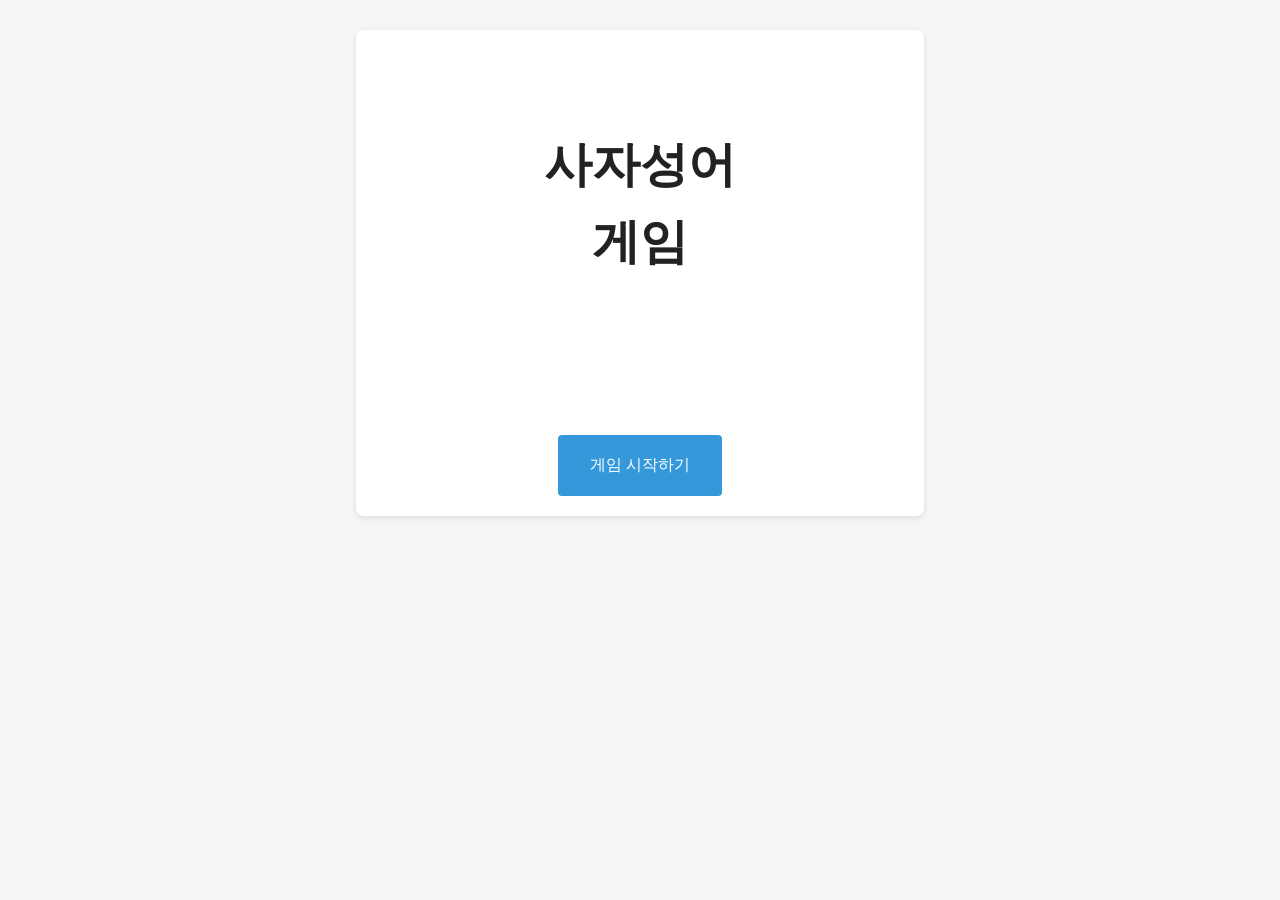
<file: index.html>
<!DOCTYPE html>
<html lang="ko">
<head>
  <meta charset="UTF-8">
  <title>시작 화면</title>
  <link rel="stylesheet" href="main_style.css">
</head>
<body>
  <main>
    <section id="start-main">
      <h2><br></h2>
      <h1>사자성어<br>게임</h1>
      <h2><br><br></h2>
  <button id="start-btn" onclick="goToMain()">게임 시작하기</button>
    </section>
  </main>
  <script>
    function goToMain() {
      window.location.href = "realmain.html";
    }
  </script>
</body>
</html>
</file>
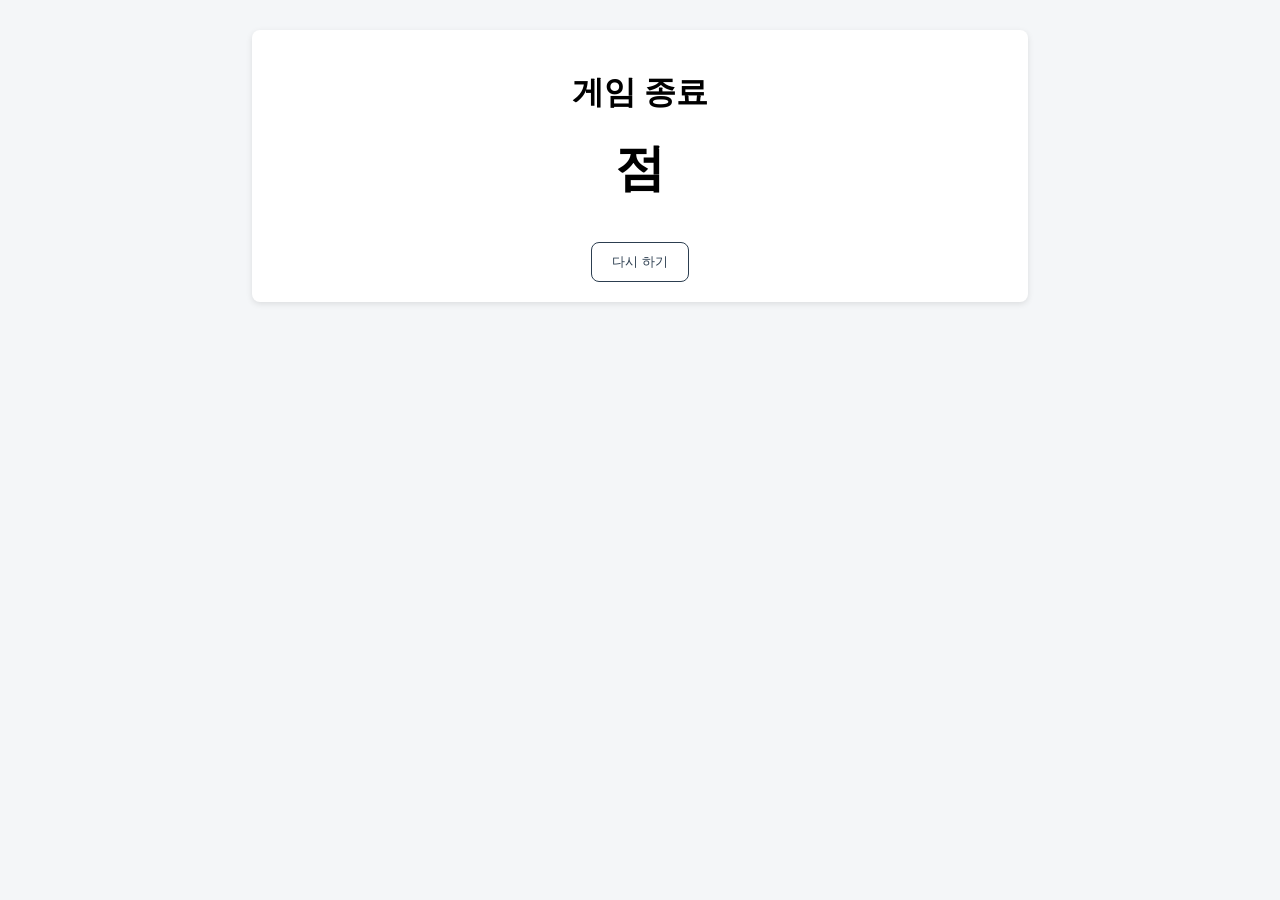
<file: 26407_end.html>
<!DOCTYPE html>
<html lang="ko">
<head>
  <meta charset="UTF-8">
  <title>끝</title>
  <style>
    body {        
    margin: 0;
    font-family: Arial, sans-serif;
    background-color: #f4f6f8;
    color: #000000;
    display: flex;
    justify-content: center;
    align-items: center;
    text-align: center;
    width: 800px;
    margin: 30px auto;
    padding: 0 16px;    
}

/* 전체 박스 */
.container {
    background-color: white;
    border-radius: 8px;
    padding: 20px;
    margin-bottom: 20px;
    box-shadow: 0 2px 6px rgba(0,0,0,0.1);
}

/* 제목 */
h1 {
    margin-bottom: 20px;
    margin-left: 300px;
    margin-right: 300px;
}

/* 현재 점수 */
#score {
    font-size: 50px;
    font-weight: bold;
    margin-bottom: 20px;
}

/* 랭킹 */
ol {
    padding: 0;
    list-style: none;
    margin: 0;
}

/* 랭킹 아이템 */
li {
    padding: 10px;
    border-bottom: 1px solid #ddd;
}

/* 마지막 줄 선 제거 */
li:last-child {
    border-bottom: none;
}

/* 1등 강조 (과하지 않게) */
li:first-child {
    font-weight: bold;
}

/* 버튼 */
button {
    margin-top: 20px;
    padding: 10px 20px;
    border: 1px solid #2c3e50;
    background: #ffffff;
    color: #2c3e50;
    cursor: pointer;
    border-radius: 8px;
}

/* 버튼 hover */
button:hover {
    background: #2c3e50;
    color: #ffffff;
}</style>
</head>
<body>
  <div class="container">
    <h1>게임 종료</h1>
    <div id="score">
        <span id="myScore"></span>점
        </div>
      <button id="restart-btn" onclick="goToReMain()">다시 하기</button>
      <ol id="ranking"></ol>
    </div>
</body>
    <script>
        window.onload = function () {
            // 🔥 현재 점수
            const myScore = localStorage.getItem("currentScore");
            document.getElementById("myScore").innerText = myScore;

            // 🔥 랭킹
            let scores = JSON.parse(localStorage.getItem("scores")) || [];

            let ranking = document.getElementById("ranking");
            ranking.innerHTML = "";

            scores.forEach(score => {
                let li = document.createElement("li");
                li.innerText = score + "점";
                ranking.appendChild(li);
            });
        };
        function goToReMain() {
      window.location.href = "realmain.html";
    }
    </script>
</html>
</file>
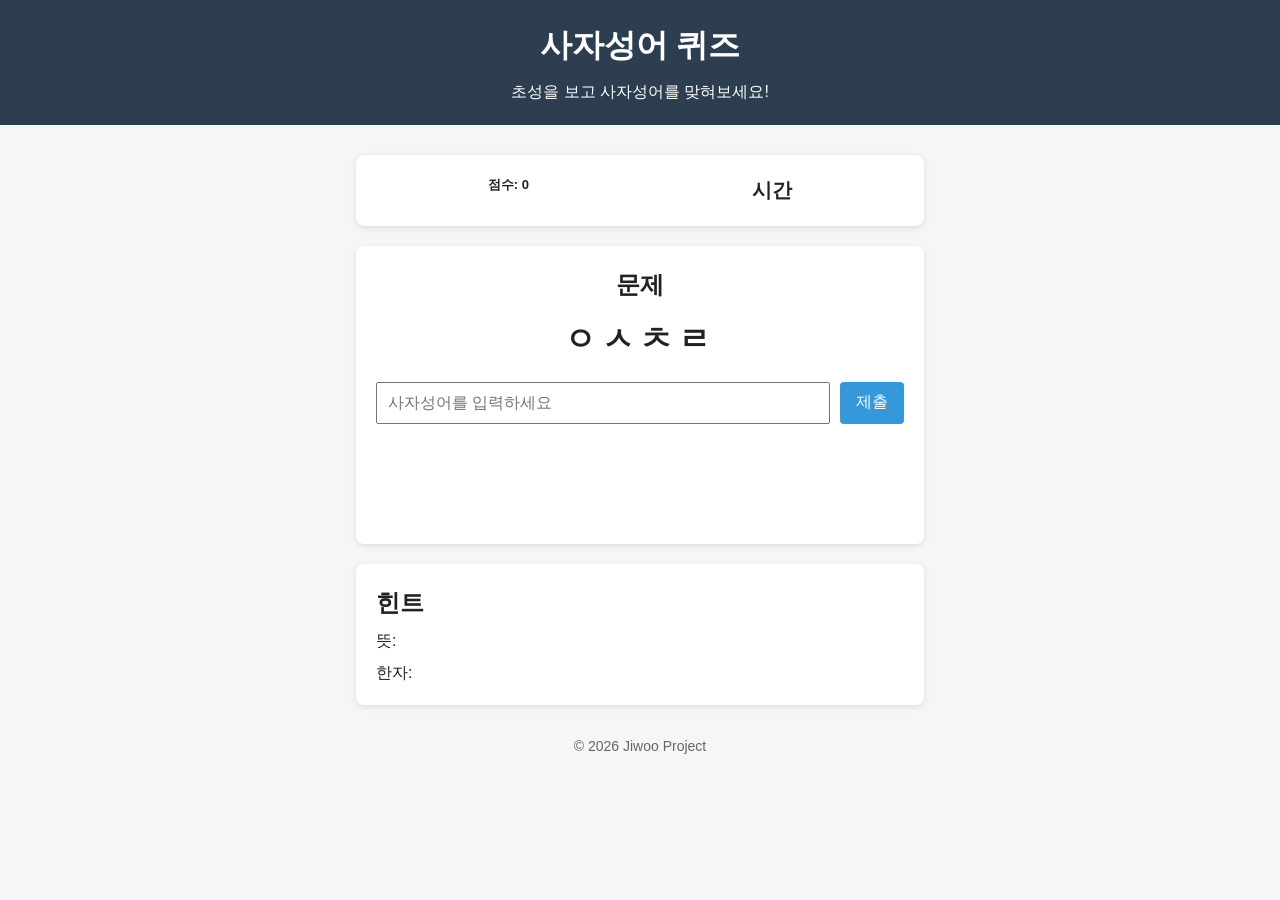
<file: realmain.html>
<!DOCTYPE html>
<html lang="ko">
<head>
    <meta charset="UTF-8">
    <title>사자성어 퀴즈</title>
    <meta name="viewport" content="width=device-width, initial-scale=1.0">
    <!-- 나중에 CSS 파일 연결 -->
    <link rel="stylesheet" href="main_style.css">
</head>
<body>

    <header>
        <h1 id="heading">사자성어 퀴즈</h1>
        <p>초성을 보고 사자성어를 맞혀보세요!</p>
    </header>

    <main>
        <!--점수-->
        <section id="score-area">
            <div id="score-box">
                <h2>점수</h2>
            </div>
            <div id="time-box">
                <h2>시간</h2>
            </div>
        </section>
        <!-- 문제 영역 -->
        <section id="quiz-area">
            <div id="question-box">
                <h2>문제</h2>
                <p id="chosung">초성</p> <!-- 초성 표시 -->
            </div>

            <!-- 사용자 입력 -->
            <div id="answer-box">
                <input type="text" id="user-answer" placeholder="사자성어를 입력하세요" autocomplete="off">
                <button id="submit-btn">제출</button>
            </div>
            
            <!--정답 O/X 띄우기-->
            <div id="feedback"><br></div>
        </section>

        <!-- 힌트 / 설명 영역 -->
        <section id="hint-area">
            <h2>힌트</h2>
            <p id="hint-meaning">뜻: </p>
            <p id="hint-hanja">한자: </p>
        </section>
    </main>

    <footer>
        <p>© 2026 Jiwoo Project</p>
    </footer>
    <script src="script.js">
    </script>

</body>
</html>
</file>
<file: main_style.css>
/* 기본 리셋 */
* {
    box-sizing: border-box;
    margin: 0;
    padding: 0;
    font-family: "Noto Sans KR", Arial, sans-serif;
}

/* 처음 화면 */

#start-main {
    background-color: white;
    max-width: 600px;
    max-height: 1000px;
    font-size: xx-large;
    text-align: center;
}

#start-btn {
    padding: 20px 32px;
    font-size: 16px;
    cursor: pointer;
    border: none;
    background-color: #3498db;
    color: white;
    border-radius: 4px;
}

#start-btn:hover {
    background-color: #2980b9;
}

body {
    background-color: #f4f6f8;
    color: #222;
    line-height: 1.6;
}

/* 헤더 */
header {
    background-color: #2c3e50;
    color: white;
    padding: 20px;
    text-align: center;
}

header h1 {
    margin-bottom: 8px;
}

/* 메인 레이아웃 */
main {
    max-width: 600px;
    margin: 30px auto;
    padding: 0 16px;
}

/* 공통 섹션 카드 스타일 */
section {
    background-color: white;
    border-radius: 8px;
    padding: 20px;
    margin-bottom: 20px;
    box-shadow: 0 2px 6px rgba(0,0,0,0.1);
}

#score-area {
    display: flex;
    justify-content: space-around;
    text-align: center;
    font-size: small;
    font-weight: bold;
}

/* 문제 영역 */
#question-box {
    text-align: center;
    margin-bottom: 16px;
}

#chosung {
    font-size: 32px;
    font-weight: bold;
    letter-spacing: 6px;
    margin-top: 10px;
}

/* 입력 영역 */
#answer-box {
    display: flex;
    gap: 10px;
}

#user-answer {
    flex: 1;
    padding: 10px;
    font-size: 16px;
}

#submit-btn {
    padding: 10px 16px;
    font-size: 16px;
    cursor: pointer;
    border: none;
    background-color: #3498db;
    color: white;
    border-radius: 4px;
}

#submit-btn:hover {
    background-color: #2980b9;
}

/*정답*/
#feedback{
    font-size:60px;
    text-align:center;
    width:100%;
    height:100px;
}

.correct{color:green;}
.wrong{color:red;}

/* 힌트 영역 */
#hint-area p {
    margin-top: 6px;
}

/* 푸터 */
footer {
    text-align: center;
    color: #666;
    font-size: 14px;
    margin: 20px 0;
}
</file>
